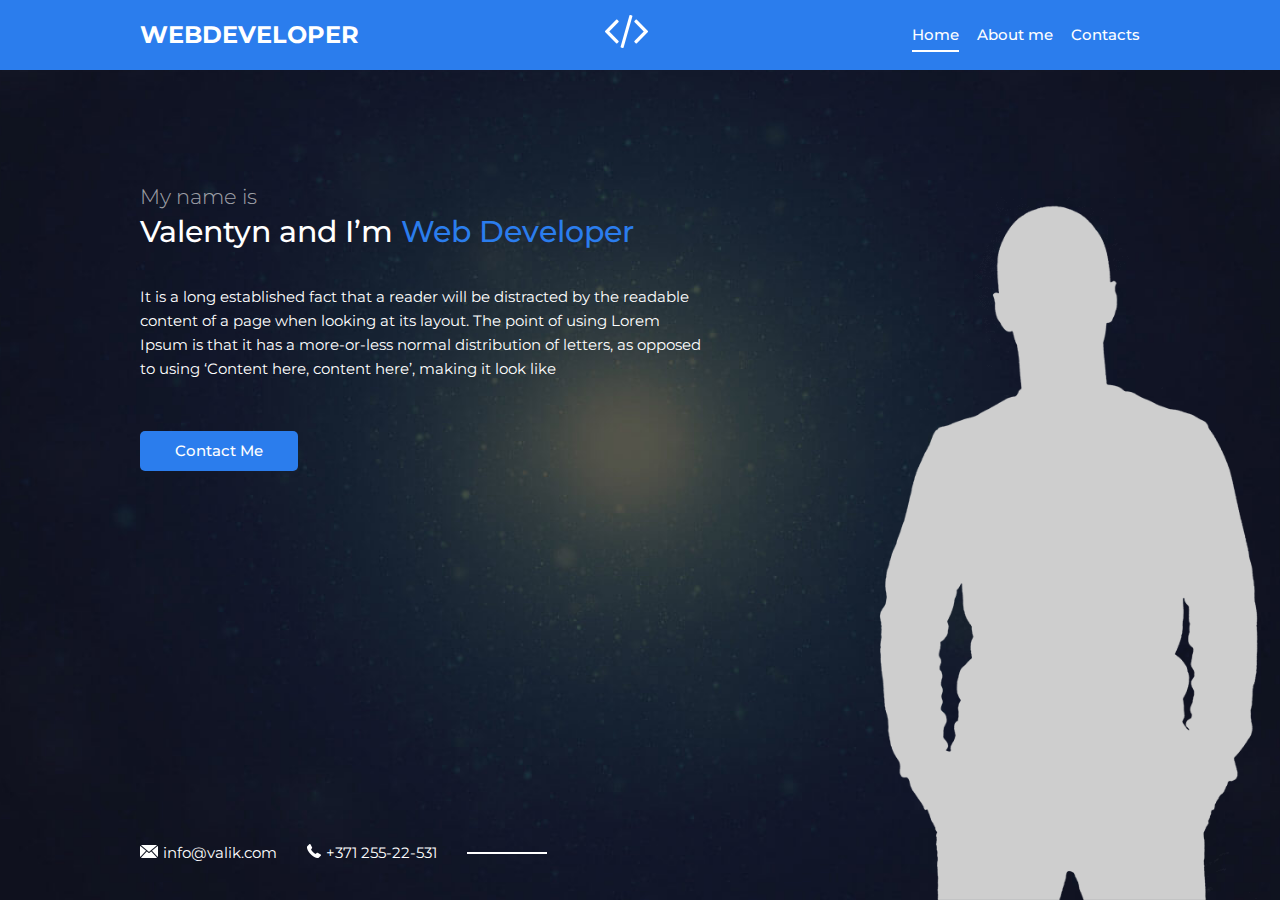
<file: index.html>
<!DOCTYPE html>
<html lang="en">

<head>
    <meta charset="UTF-8">
    <meta name="viewport" content="width=device-width, initial-scale=1">
    <link href="https://fonts.googleapis.com/css2?family=Montserrat:wght@300;400;500;700&display=swap&subset=cyrillic"
        rel="stylesheet">
    <link rel="stylesheet" href="css/style.css">
    <link rel="icon" type="image/png" href="img/favicon.png">

    <!--For Marketing-->
    <meta name="description" content="">
    <!--Only Yandex searching
    <meta name="keywords" content="">
    -->
    <title>sample Folio</title>
</head>

<body>

    <div class="page">

        <!-- Header -->
        <header class="header">
            <div class="container">
                <div class="header-inner">
                    <div class="header-brand">
                        WEBDEVELOPER
                    </div>
                    <div class="header-logo">
                        <img src="img/code.png" alt="code">
                    </div>
                    <nav class="header-nav">
                        <a class="header-nav-link active" href="index.html">Home</a>
                        <a class="header-nav-link" href="about.html">About me</a>
                        <a class="header-nav-link" href="contacts.html">Contacts</a>
                    </nav>

                </div>
            </div>
        </header>

        <!--Main-->

        <div class="container">
            <main class="content">
                <div class="content-header">
                    <h2 class="subtitle">My name is</h2>
                    <h1 class="title">Valentyn and I’m <span>Web Developer</span></h1>
                </div>
                <div class="text">
                    <p>It is a long established fact that a reader will be distracted by the readable content of a page
                        when looking at its layout. The point of using Lorem Ipsum is that it has a more-or-less normal
                        distribution of letters, as opposed to using ‘Content here, content here’, making it look like
                    </p>
                </div>
                <a class="btn" href="contacts.html">Contact Me</a>
            </main>
        </div>
        <!--content container-->

        <!--Footer-->

        <footer class="footer">
            <div class="container">
                <div class="contacts">

                    <a class="contacts-link" href="mailto:info@valik.com"><img class="contacts-icon" src="img/mail.png"
                            alt="mail">info@valik.com</a>
                    <a class="contacts-link" href="tel:+37125522531"><img class="contacts-icon" src="img/tel.png"
                            alt="tel">+371 255-22-531</a>
                </div>
            </div>
        </footer>
        <img class="author" src="img/me.png" alt="me">

    </div><!-- Page -->
    <script src="./js/script.js"></script>
</body>

</html>
</file>
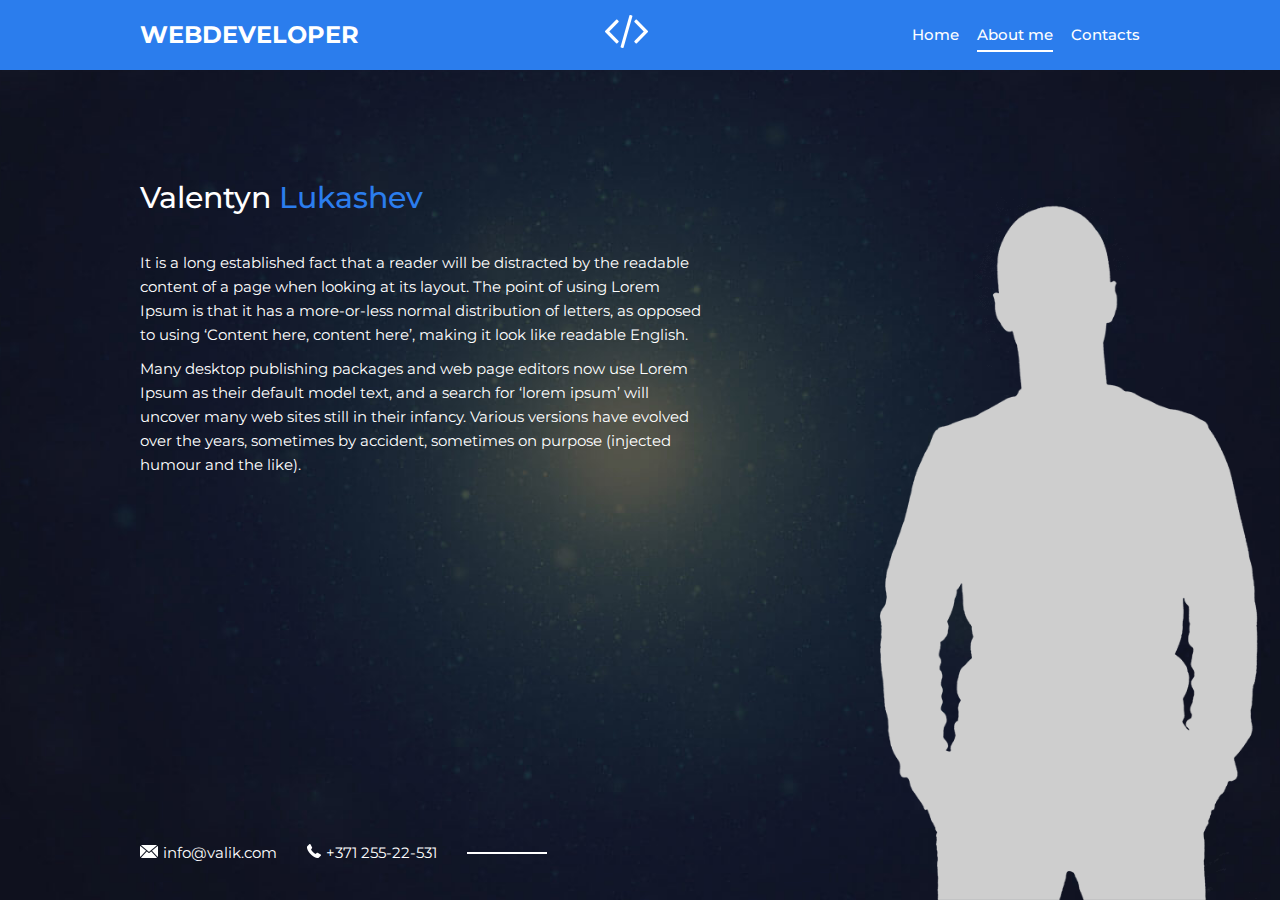
<file: about.html>
<!DOCTYPE html>
<html lang="en">

<head>
    <meta charset="UTF-8">
    <meta name="viewport" content="width=device-width, initial-scale=1">
    <link href="https://fonts.googleapis.com/css2?family=Montserrat:wght@300;400;500;700&display=swap&subset=cyrillic"
        rel="stylesheet">
    <link rel="stylesheet" href="css/style.css">
    <link rel="icon" type="image/png" href="img/favicon.png">
    <title>sample Folio</title>
</head>

<body>

    <div class="page">

        <!-- Header -->
        <header class="header">
            <div class="container">
                <div class="header-inner">
                    <div class="header-brand">
                        WEBDEVELOPER
                    </div>
                    <div class="header-logo">
                        <img src="img/code.png" alt="code">
                    </div>
                    <nav class="header-nav">
                        <a class="header-nav-link" href="index.html">Home</a>
                        <a class="header-nav-link active" href="about.html">About me</a>
                        <a class="header-nav-link" href="contacts.html">Contacts</a>
                    </nav>

                </div>
            </div>
        </header>

        <!--Main-->

        <div class="container">
            <main class="content">
                <div class="content-header">
                    <h1 class="title">Valentyn <span>Lukashev</span></h1>
                </div>
                <div class="text">
                    <p>It is a long established fact that a reader will be distracted by the readable content of a page
                        when looking at its layout. The point of using Lorem Ipsum is that it has a more-or-less normal
                        distribution of letters, as opposed to using ‘Content here, content here’, making it look like
                        readable English.</p>

                    <p>Many desktop publishing packages and web page editors now use Lorem Ipsum as their default model
                        text, and a search for ‘lorem ipsum’ will uncover many web sites still in their infancy. Various
                        versions have evolved over the years, sometimes by accident, sometimes on purpose (injected
                        humour and the like).

                    </p>
                </div>

            </main>
        </div>
        <!--content container-->

        <!--Footer-->

        <footer class="footer">
            <div class="container">
                <div class="contacts">

                    <a class="contacts-link" href="mailto:info@valik.com"><img class="contacts-icon" src="img/mail.png"
                            alt="mail">info@valik.com</a>
                    <a class="contacts-link" href="tel:+37125522531"><img class="contacts-icon" src="img/tel.png"
                            alt="tel">+371 255-22-531</a>
                </div>
            </div>
        </footer>
        <img class="author" src="img/me.png" alt="me">

    </div><!-- Page -->
    <script src="./js/script.js"></script>
</body>

</html>
</file>
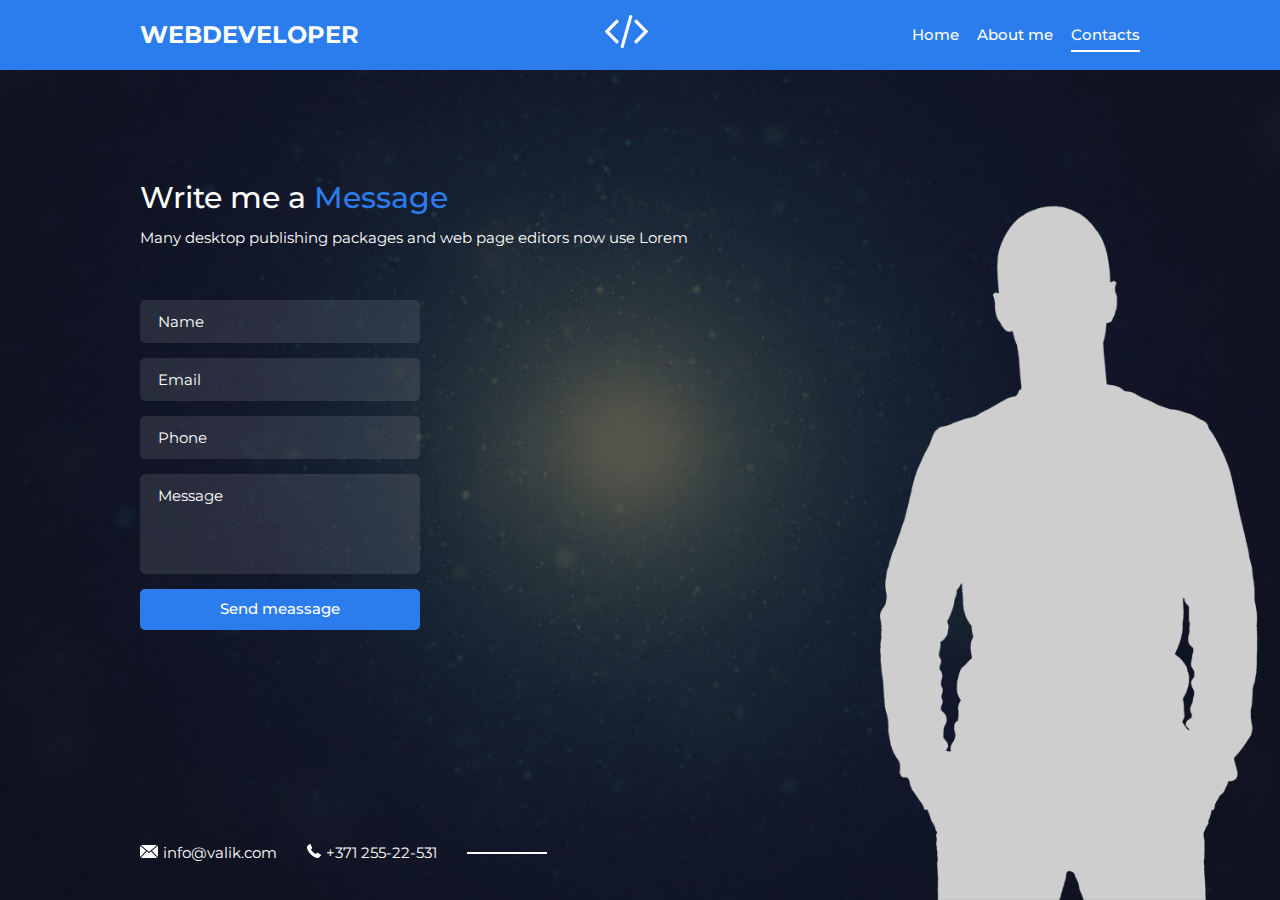
<file: contacts.html>
<!DOCTYPE html>
<html lang="en">

<head>
    <meta charset="UTF-8">
    <meta name="viewport" content="width=device-width, initial-scale=1">
    <link href="https://fonts.googleapis.com/css2?family=Montserrat:wght@300;400;500;700&display=swap&subset=cyrillic"
        rel="stylesheet">
    <link rel="stylesheet" href="css/style.css">
    <link rel="icon" type="image/png" href="img/favicon.png">
    <title>sample Folio</title>
</head>

<body>

    <div class="page">

        <!-- Header -->
        <header class="header">
            <div class="container">
                <div class="header-inner">
                    <div class="header-brand">
                        WEBDEVELOPER
                    </div>
                    <div class="header-logo">
                        <img src="img/code.png" alt="code">
                    </div>
                    <nav class="header-nav">
                        <a class="header-nav-link" href="index.html">Home</a>
                        <a class="header-nav-link" href="about.html">About me</a>
                        <a class="header-nav-link active" href="contacts.html">Contacts</a>
                    </nav>

                </div>
            </div>
        </header>

        <!--Main-->

        <div class="container">
            <main class="content">
                <div class="content-header">
                    <h1 class="title">Write me a <span>Message</span></h1>
                    <div class="text">
                        <p>Many desktop publishing packages and web page editors now use Lorem</p>
                    </div>
                </div>

                <form class="form">
                    <input class="inputs" type="text" name="name" placeholder="Name">
                    <input class="inputs" type="email" name="email" placeholder="Email">
                    <input class="inputs" type="tel" name="phone" placeholder="Phone">
                    <textarea class="textarea" name="msn" placeholder="Message"></textarea>
                    <button class="btn btn-full">Send meassage</button>
                </form>

            </main>
        </div>
        <!--content container-->

        <!--Footer-->

        <footer class="footer">
            <div class="container">
                <div class="contacts">

                    <a class="contacts-link" href="mailto:info@valik.com"><img class="contacts-icon" src="img/mail.png"
                            alt="mail">info@valik.com</a>
                    <a class="contacts-link" href="tel:+37125522531"><img class="contacts-icon" src="img/tel.png"
                            alt="tel">+371 255-22-531</a>
                </div>
            </div>
        </footer>
        <img class="author" src="img/me.png" alt="me">
        <div class="overlay">
            <div class="modal" id="thanks">
                <div class="modal__close">&times;</div>
                <div class="modal__subtitle">Message sent!</div>
            </div>
        </div>
    </div><!-- Page -->
    <script src="https://cdnjs.cloudflare.com/ajax/libs/jquery/3.5.1/jquery.min.js"></script>
    <script src="./js/script.js"></script>
</body>

</html>
</file>
<file: css/style.css>
html {
    font-size: 15px;
}
body {
    margin: 0;
    font-family: 'Montserrat', sans-serif;
    font-size: 1rem;
    line-height: 1.6; /*24px*/
}

*,
*:before,
*:after {
    box-sizing: border-box;
}

h1, h2, h3, h4, h5, h6 {
    margin: 0;
}

p {
    margin: 0 0 10px;
}
/*page
=================*/

.page {

    width: 100%;
    height: 100vh;
    min-height: 770px;
    background: url(../img/bg.jpg) center no-repeat;
    background-size: cover;
    position: relative;
    overflow: hidden; /*!*/
}

/*Header
===============*/
.header {
    margin-bottom: 110px;
    padding: 1rem 0;
    background-color: #2b7ded;
}

.container {
    width: 100%;
    max-width: 1030px;
    margin: 0 auto;
    padding: 0 1rem;
}

.header-inner {
    display: flex;
    justify-content: space-between;
    align-items: center;
}

.header-brand {
    font-size: 24px;
    font-weight: 700;
    text-transform: uppercase;
    color: #fff;
}

.header-logo {
    display: block;

}

.header-nav {
    display: flex;
}

.header-nav-link {
    margin-left: 1.2rem;
    font-size: 1rem;
    font-weight: 500;
    text-decoration: none;
    color: #fff;
    transition: color .2s linear;
}

.header-nav-link:hover {
    color: #b2e3fd;
}

.header-nav-link.active {
    position: relative;
}

.header-nav-link.active:after {
    content: "";
    width: 100%;
    height: 2px;
    background-color: #fff;
    position: absolute;
    left: 0;
    bottom: -5px;
}

/*Content
=================*/

.content {
    width: 100%;
    height: 100%;
    max-width: 565px;
}

.content-header {
    margin: 0 0 35px;
}
.subtitle {
    font-size: 21px; /*1.4rem*/
    font-weight: 300;
    color: rgba(255, 255, 255, 0.6);

}

.title {
    margin-bottom: 10px;
    font-size: 30px;
    font-weight: 500;
    line-height: 1.2;
    color: #fff;
}

.title span {
    color: #2b7ded;
}

.text {
    margin: 0 0 50px;
    font-size: 15px;
    color: #fff;
}

.text p:last-child {
    margin-bottom: 0;
}

/* Btn
==============*/
.btn {
    display: inline-block;
    padding: 12px 35px;

    font-family: inherit;
    font-size: 1rem;
    line-height: 1.1;
    color: #fff;
    font-weight: 500;
    text-decoration: none;
    background-color: #2b7ded;

    border: 0;
    border-radius: 5px;
    transition: background .2s linear;
    cursor: pointer;
}

.btn:hover {
    background-color: #1461cb;
}

.btn-full {
    display:block;
    width: 100%;
}

/*Author
==============*/

.author {

    position: absolute;
    bottom: 0;
    right: 20px;

}

/*Footer
===========*/
.footer {
    width: 100%;
    color: #fff;
    position: absolute;
    bottom: 35px;
    left: 0px;
}

.contacts {
    display: flex;

    align-items: center;
}

.contacts-link {
    margin-right: 2rem;
    font-size: 1rem;
    font-weight: 500px;
    text-decoration: none;
    color: #fff;
}

.contacts-link:last-child {
    margin-right: 0;
    position: relative;
}

.contacts-link:last-child:after {
    content: "";
    display: block;
    width: 80px;
    height: 2px;
    margin-left: 2rem;

    background-color: #fff;
    pointer-events: none;

    position: absolute;
    left: 100%;
    top: 11px;



}

.contacts-link:hover {
    text-decoration: underline;
}

.contacts-icon {
    margin-right: 5px;
}

/*Form
=============*/
.form {
 width: 100%;
 max-width: 280px;
}


.inputs,
.textarea {
    display: block;
    width: 100%;
    padding: 12px 18px;
    margin: 15px 0;
    font-family: inherit;
    font-size: 1rem;
    color: #fff;

    background-color: rgba(255, 255, 255, .1);
    border: 0;
    border-radius: 5px;
}

.textarea {
    height: 100px;
    resize: none;
}
.inputs::placeholder,
.textarea::placeholder {
    color: #fff;
}
.overlay {
    display: none;
    position: fixed;
    width: 100%;
    height: 100%;
    top: 0;
    background-color:rgba(0,0,0, .56);
}
.modal {
    position: absolute;
    top: 50%;
    left: 50%;
    transform: translate(-50%, -50%);
    padding: 38px 40px 40px;
    width: 280px;
    min-height: 100px;
    background-color: #f2f2f2;
}
.modal__close {
    position: absolute;
    top: 0px;
    right: -40px;
    font-size: 41px;
    line-height: 21px;
    color: #fff;
    cursor: pointer;
}
.modal__subtitle {
    color: #0d0d0d;
    font-size: 18px;
    font-weight: 700;
    text-align: center;
}

#thanks {
    display: none;
}
/*Media
============*/
@media (max-width: 1000px) {
    .author {
       right: -170px;
        }
}

@media (max-width: 767px) {
    .author {
        display: none;
        }
    .page {
      min-height: 100vh;
      height: auto;
      padding-bottom: 1rem;
    }
    .header {
        margin-bottom: 50px;
    }
    .header-logo {
    display: none;
    }
    .header-brand {
        font-size: 1.2rem;
    }
    .content {
        max-width: none;
        margin-bottom: 50px;
        text-align: center;
    }
    .form {
        margin: 0 auto;
    }
    .footer {

        position: static;
    }
     .contacts {
        flex-direction: column;
    }
    .contacts-link {
        margin-right: 0;
        margin-bottom: .5rem;
    }
    .contacts-link:last-child {
        margin-bottom: 0;
    }
    .contacts-link:last-child:after {
        display: none;
    }
}

@media (max-width: 565px) {
    .page {
      min-height: 100vh;
      height: auto;
    }
        /*Header*/
    .header-inner {
        flex-direction: column;
    }
    .header-brand {
        margin-bottom: 2rem;
    }
    .modal__close {
        color: #000;
        font-size: 50px;
        top: 15px;
        right: 15px;
    }
}

@media (max-width: 320px) {
    .subtitle {
        font-size: 1.2rem;
    }
    .title {
        font-size: 1.6rem;
    }
}
</file>
